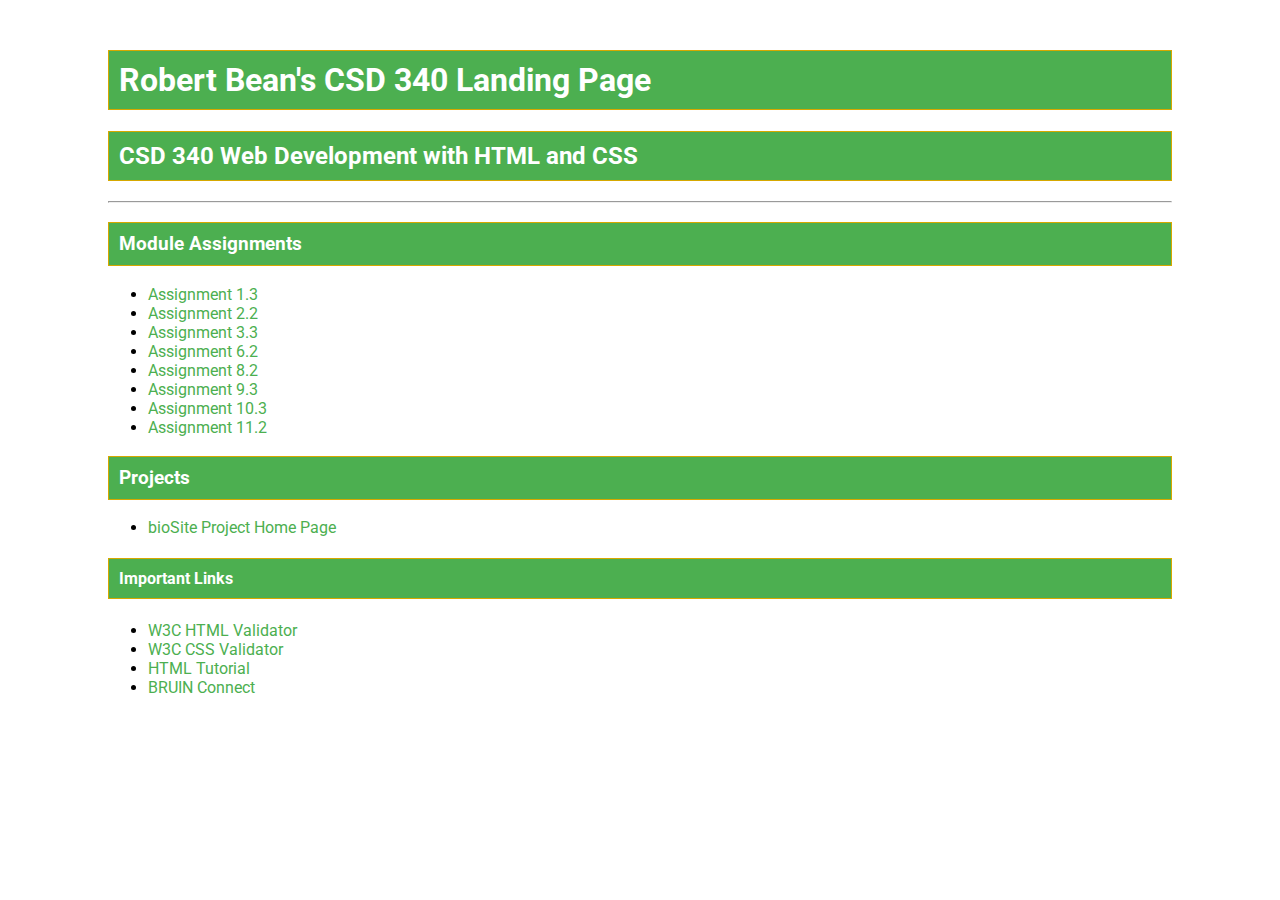
<file: index.html>
<!DOCTYPE html>
<html lang="en">
<head>
    <meta name="description" content="Assignment 3.2 Documentation">
    <meta name="author" content="Robert Bean">
    <meta name="keywords" content="HTML, CSS, CSD 340, Web Development">
    <meta name="robots" content="nofollow">
    <link rel="stylesheet" href="site.css">
    <title>Robert Bean CSD 340 Landing Page</title>
</head>
<body>
    <div id="container">
        <h1>Robert Bean's CSD 340 Landing Page</h1>
        <h2>CSD 340 Web Development with HTML and CSS</h2>
        <hr>
        <h3>Module Assignments</h3>
        <ul>
            <li><a href="module-1/Bean_Mod1_3.html">Assignment 1.3</a></li>
            <li><a href="module-2/Bean_Mod2_2.html">Assignment 2.2</a></li>
            <li><a href="module-3/Bean_Mod3_3.html">Assignment 3.3</a></li>
			<li><a href="module-6/Bean_Mod6_2.html">Assignment 6.2</a></li>
			<li><a href="module-8/Bean_Mod8_2.html">Assignment 8.2</a></li>
			<li><a href="module-9/Bean_Mod9_3.html">Assignment 9.3</a></li>
			<li><a href="module-10/Bean_Mod10_3.html">Assignment 10.3</a></li>
			<li><a href="module-11/Bean_Mod11_2.html">Assignment 11.2</a></li>
        </ul>
        <h3>Projects</h3>
        <ul>
            <li><a href="biosite/bioSite_Home.html">bioSite Project Home Page</a></li>
        </ul>
        <h4>Important Links</h4>
        <ul>
            <li><a href="https://validator.w3.org/">W3C HTML Validator</a></li>
            <li><a href="http://jigsaw.w3.org/css-validator/">W3C CSS Validator</a></li>
            <li><a href="https://www.w3schools.com/html/">HTML Tutorial</a></li>
            <li><a href="https://bruinconnect.bellevue.edu/">BRUIN Connect</a></li>
        </ul>
    </div>
</body>
</html>
</file>
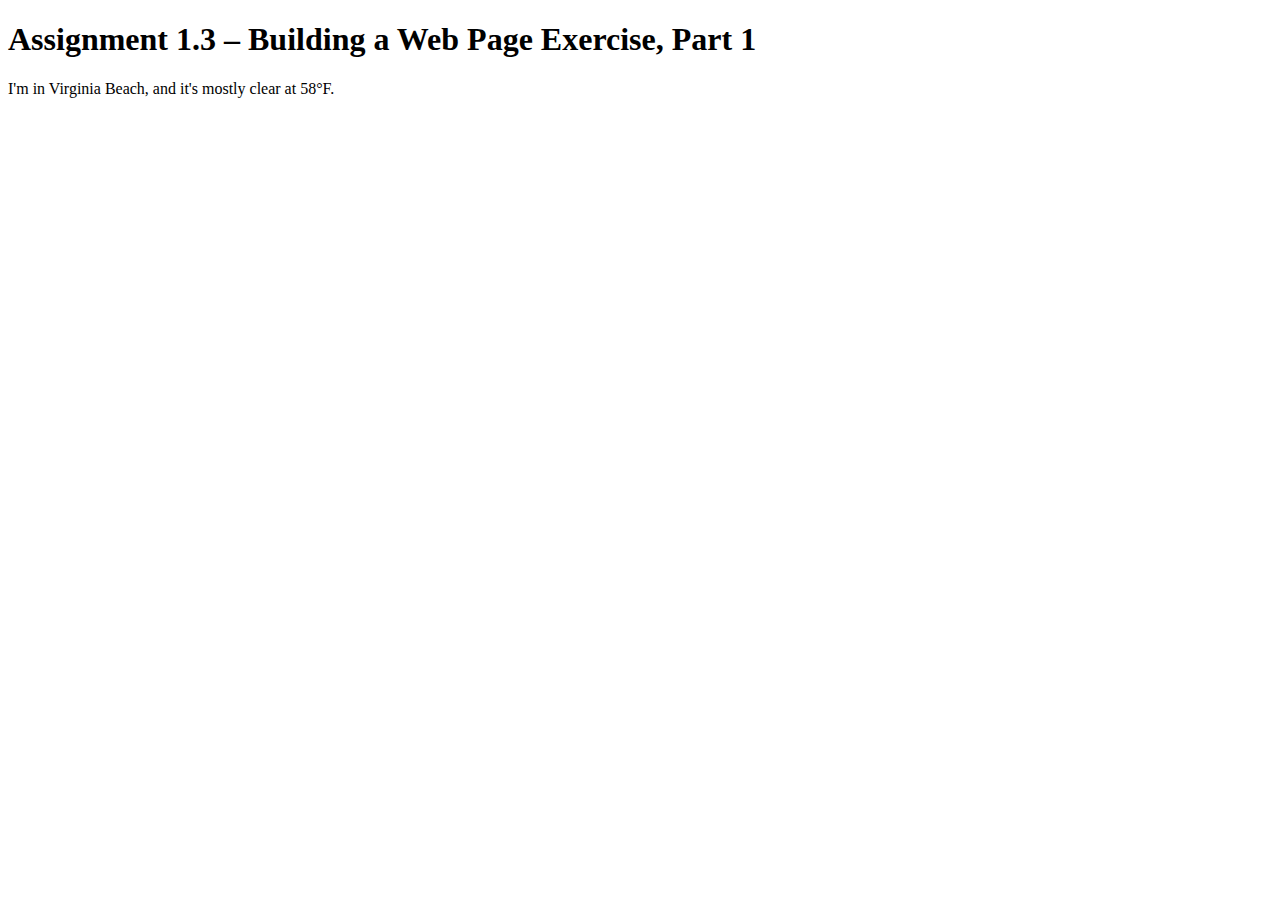
<file: module-1/bean_Mod1_3.html>
<!DOCTYPE html>
<html lang="en">
<head>
    <title>CSD 340 Web Development with HTML and CSS</title>
</head>
<body>
    <h1>Assignment 1.3 – Building a Web Page Exercise, Part 1</h1>
    <p>I'm in Virginia Beach, and it's mostly clear at 58°F.</p>
</body>
</html>
</file>
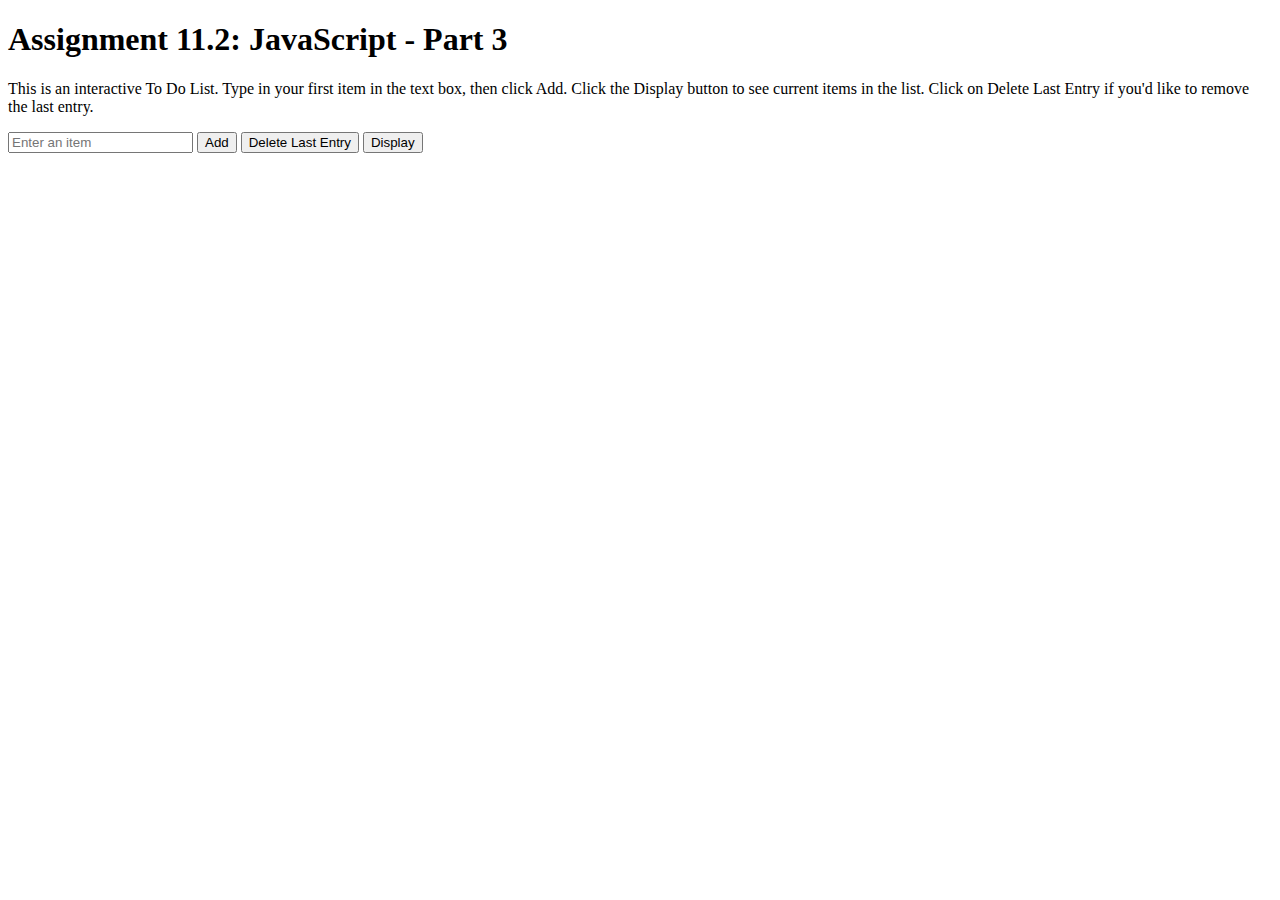
<file: module-11/Bean_Mod11_2.html>
<!DOCTYPE html>
<html lang="en">
<head>
   <meta name="description" content="Assignment 11.2 Documentation">
   <meta name="author" content="Robert Dylan Bean">
   <meta name="keywords" content="HTML, CSS, CSD 340, Web Development">
   <meta name="robots" content="nofollow">
   <title>CSD 340 Web Development with HTML and CSS</title>
   <script>
     let itemArray = [];
     
     function addItem() {
         const item = document.getElementById("itemInput").value;
         if (item) {
             itemArray.push(item);
             alert(`This page says:\nItem: ${item} Added as Item ${itemArray.length}`);
             document.getElementById("itemInput").value = "";
         } else {
             alert("Please enter an item.");
         }
     }
     
     function deleteLastItem() {
         if (itemArray.length > 0) {
             const removedItem = itemArray.pop();
             alert(`This page says:\nItem: ${removedItem} Deleted as Item ${itemArray.length + 1}`);
             displayItems();
         } else {
             alert("No items to delete.");
         }
     }
     
     function displayItems() {
         const itemListElement = document.getElementById("itemList");
         
         if (itemArray.length > 0) {
             let displayText = "";
             itemArray.forEach((item, index) => {
                 displayText += `${index + 1}. ${item}<br>`;
             });
             itemListElement.innerHTML = displayText;
         } else {
             itemListElement.innerHTML = "No items to display.";
         }
     }
   </script>
</head>
<body>
   <h1>Assignment 11.2: JavaScript - Part 3</h1>
   <p>This is an interactive To Do List. Type in your first item in the text box, then click Add. Click the Display button to see current items in the list. Click on Delete Last Entry if you'd like to remove the last entry.</p>
   
   <input type="text" id="itemInput" placeholder="Enter an item">
   <button onclick="addItem()">Add</button>
   <button onclick="deleteLastItem()">Delete Last Entry</button>
   <button onclick="displayItems()">Display</button>
   
   <div id="itemList"></div>
</body>
</html>
</file>
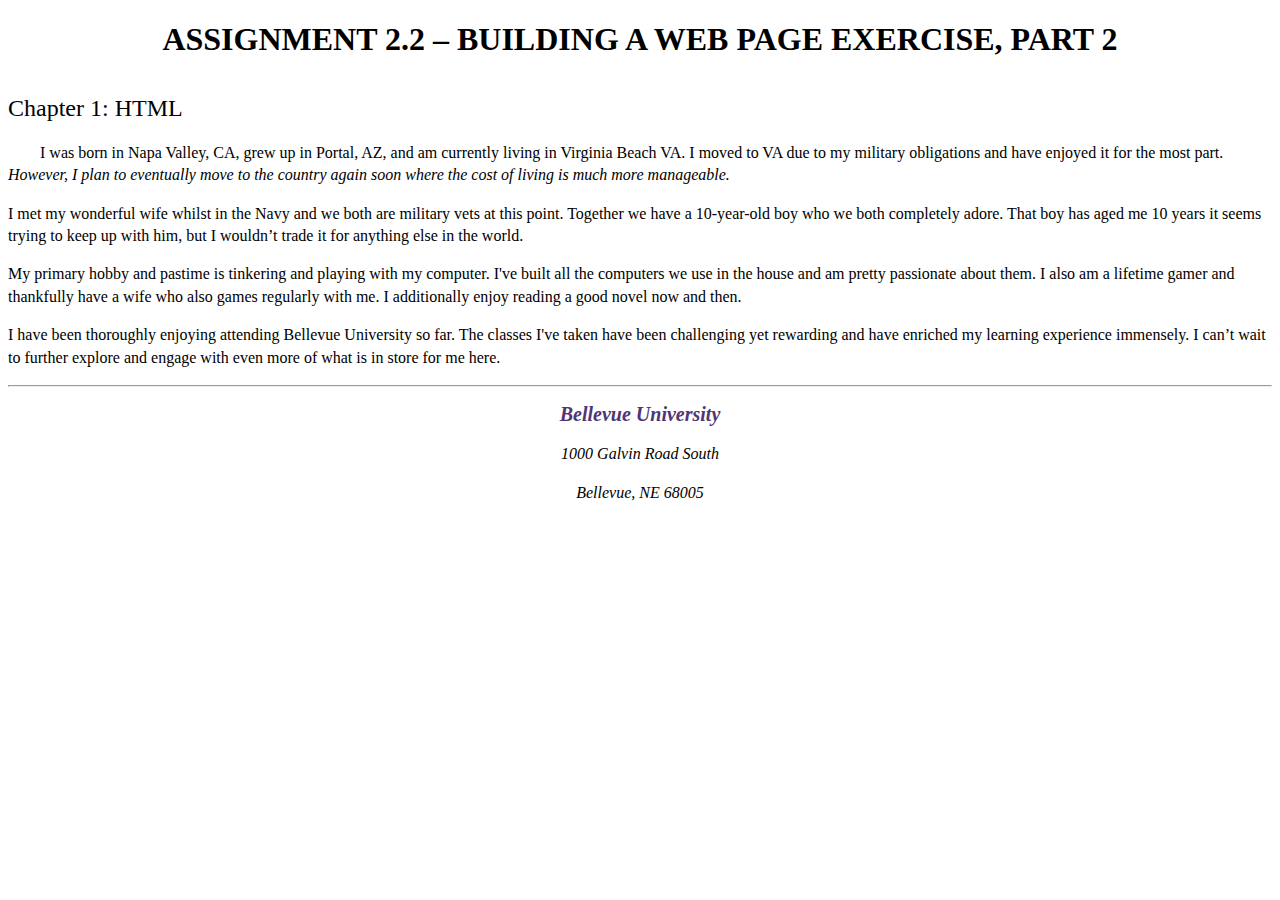
<file: module-2/bean_Mod2_2.html>
<!DOCTYPE html>
<html lang="en">
<head>
    <meta name="description" content="Assignment 2.2 Documentation">
    <meta name="author" content="Robert Dylan Bean">
    <meta name="keywords" content="HTML, CSS, CSD 340, Web Development">
    <meta name="robots" content="nofollow">
    <link rel="stylesheet" href="bean_Mod2_2.css">
    <title>CSD 340 Development with HTML and CSS</title>
</head>
<body>
    <div id="container">
        <h1>Assignment 2.2 – Building a Web Page Exercise, Part 2</h1>
        <h2>Chapter 1: HTML</h2>

        <p class="intro">I was born in Napa Valley, CA, grew up in Portal, AZ, and am currently living in Virginia Beach VA. I moved to VA due to my military obligations and have enjoyed it for the most part. <span class="sentence">However, I plan to eventually move to the country again soon where the cost of living is much more manageable.</span></p>

        <p>I met my wonderful wife whilst in the Navy and we both are military vets at this point. Together we have a 10-year-old boy who we both completely adore. That boy has aged me 10 years it seems trying to keep up with him, but I wouldn’t trade it for anything else in the world.</p>

        <p>My primary hobby and pastime is tinkering and playing with my computer. I've built all the computers we use in the house and am pretty passionate about them. I also am a lifetime gamer and thankfully have a wife who also games regularly with me. I additionally enjoy reading a good novel now and then.</p>

        <p>I have been thoroughly enjoying attending Bellevue University so far. The classes I've taken have been challenging yet rewarding and have enriched my learning experience immensely. I can’t wait to further explore and engage with even more of what is in store for me here.</p>

        <hr />

        <address>
            <p><a href="https://www.bellevue.edu">Bellevue University</a></p>
            <p>1000 Galvin Road South</p>
            <p>Bellevue, NE 68005</p>
        </address>
    </div>
</body>
</html>
</file>
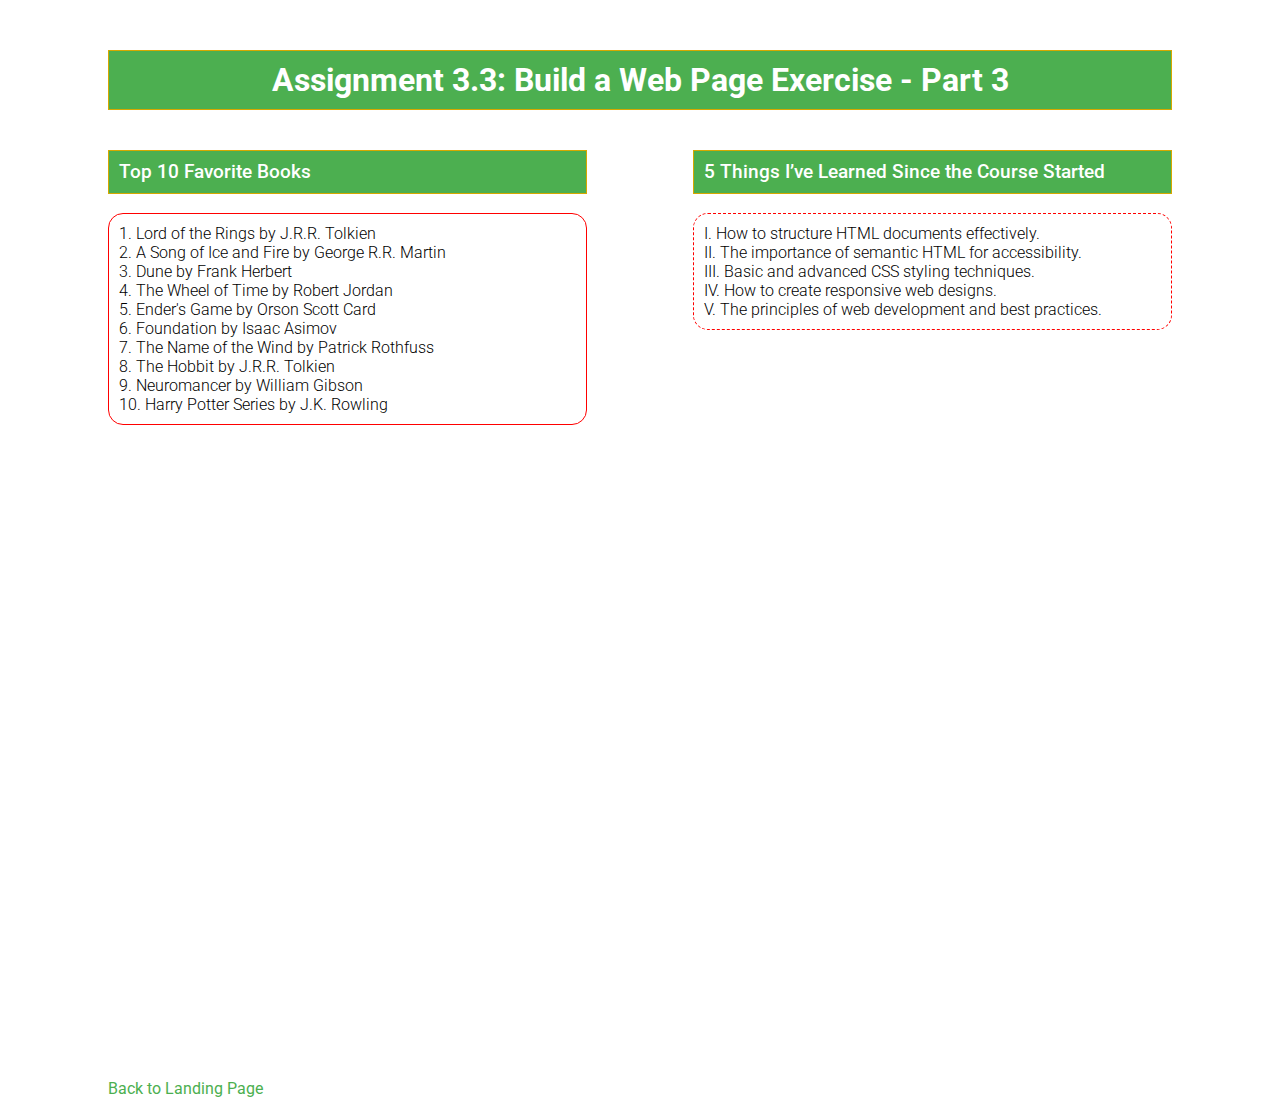
<file: module-3/Bean_Mod3_3.html>
<!DOCTYPE html>
<html lang="en">
<head>
    <meta name="description" content="Assignment 3.3 Documentation">
    <meta name="author" content="Robert Bean">
    <meta name="keywords" content="HTML, CSS, CSD 340, Web Development">
    <meta name="robots" content="nofollow">
    <link rel="stylesheet" href="Bean_Mod3_3.css">
    <title>CSD 340 Web Development with HTML and CSS</title>
</head>
<body>
    <div id="container">
        <h1>Assignment 3.3: Build a Web Page Exercise - Part 3</h1>
        <div class="flex-container">
            <div>
                <h3>Top 10 Favorite Books</h3>
                <ol>
                    <li>Lord of the Rings by J.R.R. Tolkien</li>
                    <li>A Song of Ice and Fire by George R.R. Martin</li>
                    <li>Dune by Frank Herbert</li>
                    <li>The Wheel of Time by Robert Jordan</li>
                    <li>Ender's Game by Orson Scott Card</li>
                    <li>Foundation by Isaac Asimov</li>
                    <li>The Name of the Wind by Patrick Rothfuss</li>
                    <li>The Hobbit by J.R.R. Tolkien</li>
                    <li>Neuromancer by William Gibson</li>
                    <li>Harry Potter Series by J.K. Rowling</li>
                </ol>
            </div>
            <div>
                <h3>5 Things I’ve Learned Since the Course Started</h3>
                <ul>
                    <li>How to structure HTML documents effectively.</li>
                    <li>The importance of semantic HTML for accessibility.</li>
                    <li>Basic and advanced CSS styling techniques.</li>
                    <li>How to create responsive web designs.</li>
                    <li>The principles of web development and best practices.</li>
                </ul>
            </div>
        </div>
        <div class="full-width">
            <a href="index.html">Back to Landing Page</a>
        </div>
    </div>
</body>
</html>
</file>
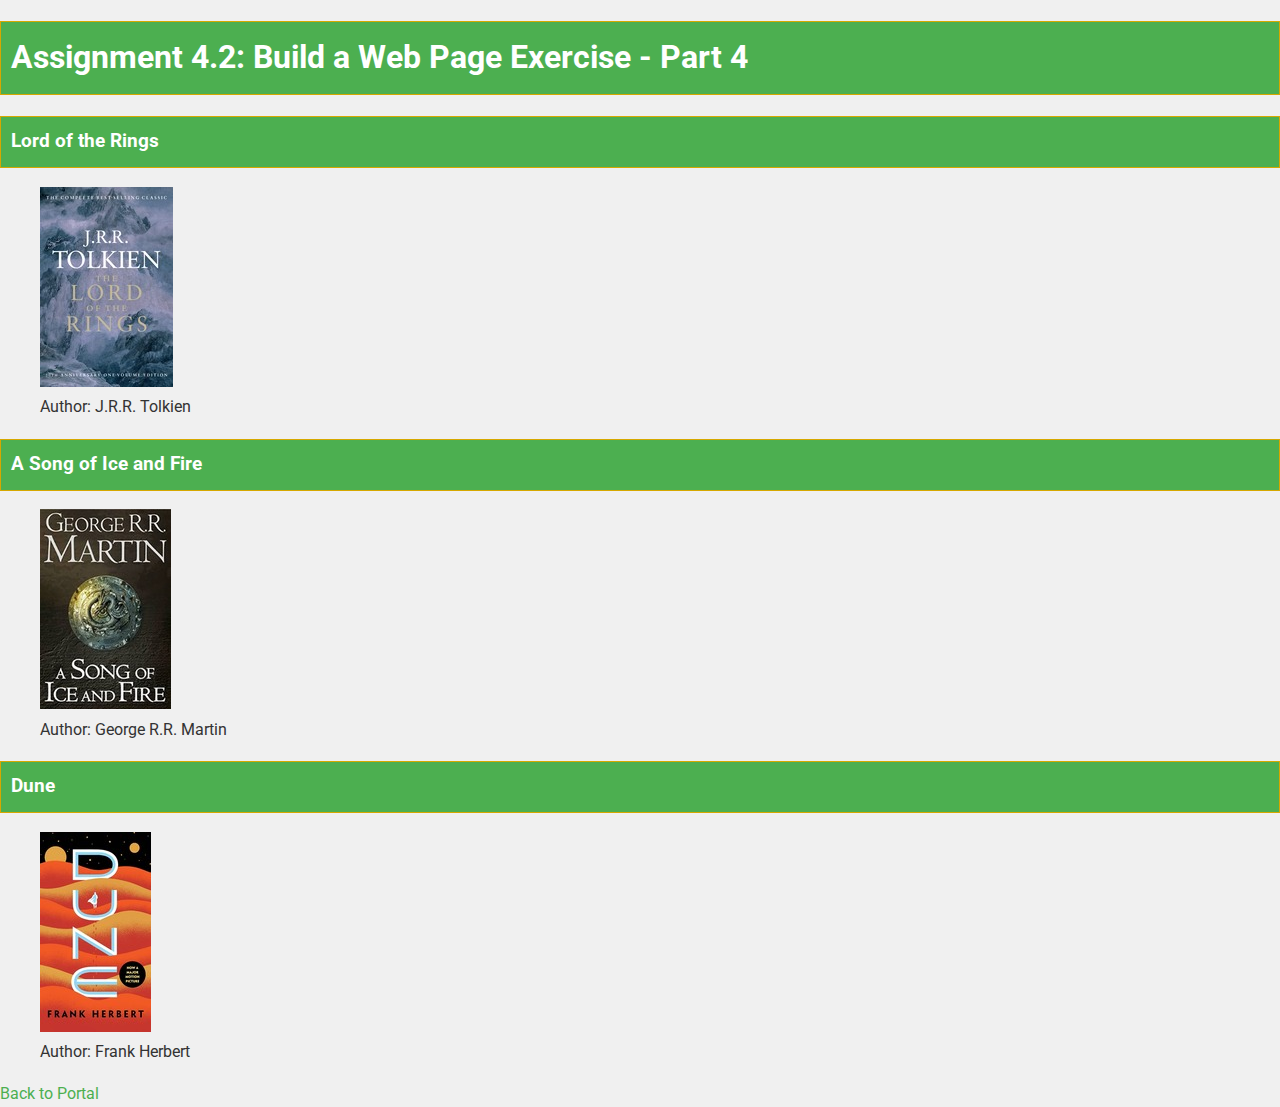
<file: module-4/Bean_Mod4_2.html>
<!DOCTYPE html>
<html lang="en">
<head>
    <meta name="description" content="Assignment 4.2 Documentation">
    <meta name="author" content="Robert Dylan Bean">
    <meta name="keywords" content="HTML, CSS, CSD 340, Web Development">
    <meta name="robots" content="nofollow">
    <link rel="stylesheet" href="Bean_Mod4_2.css">
    <title>CSD 340 Web Development with HTML and CSS</title>

</head>
<body>
    <div id="container">
        <h1>Assignment 4.2: Build a Web Page Exercise - Part 4</h1>
        <div id="image-gallery">
            <div>
                <h3>Lord of the Rings</h3>
                <figure>
                    <img src="images/book1.jpg">
                    <figcaption>Author: J.R.R. Tolkien</figcaption>
                </figure>
            </div>
            <div>
                <h3>A Song of Ice and Fire</h3>
                <figure>
                    <img src="images/book2.jpg">
                    <figcaption>Author: George R.R. Martin</figcaption>
                </figure>
            </div>
            <div>
                <h3>Dune</h3>
                <figure>
                    <img src="images/book3.jpg">
                    <figcaption>Author: Frank Herbert</figcaption>
                </figure>
            </div>
        </div>
        <a href="index.html">Back to Portal</a>
    </div>
</body>
</html>
</file>
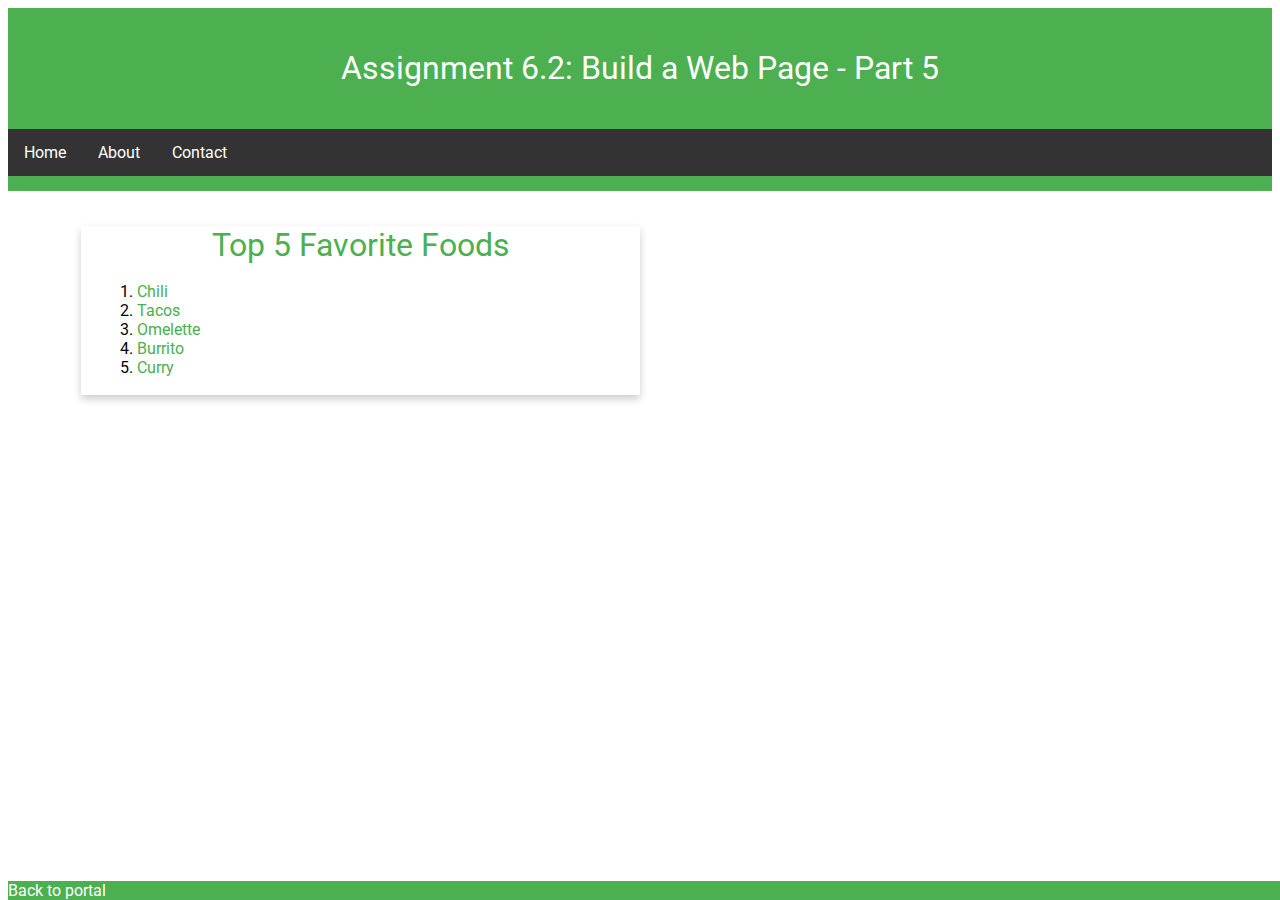
<file: module-6/Bean_Mod6_2.html>
<!DOCTYPE html>
<html lang="en">
<head>
    <meta name="description" content="Assignment 6.2 Documentation">
    <meta name="author" content="Robert Bean">
    <meta name="keywords" content="HTML, CSS, CSD 340, Web Development">
    <meta name="robots" content="nofollow">
    <link rel="stylesheet" href="Bean_Mod6_2.css">
    <title>CSD 340 Web Development with HTML and CSS</title>
</head>
<body>
    <header>
        <h1>Assignment 6.2: Build a Web Page - Part 5</h1>
    </header>
    <div id="navbar">
        <a href="#">Home</a>
        <a href="#">About</a>
        <a href="#">Contact</a>
    </div>
    <div id="container">
        <div class="card">
            <div class="card-title">Top 5 Favorite Foods</div>
            <div class="card-content">
                <ol>
                    <li><a href="https://www.spendwithpennies.com/the-best-chili-recipe/" target="_blank">Chili</a></li>
                    <li><a href="https://feelgoodfoodie.net/recipe/ground-beef-tacos-napa-cabbage-guacamole/" target="_blank">Tacos</a></li>
                    <li><a href="https://joyfoodsunshine.com/omelette-recipe/" target="_blank">Omelette</a></li>
                    <li><a href="https://www.recipetineats.com/beef-burritos/" target="_blank">Burrito</a></li>
                    <li><a href="https://www.allrecipes.com/recipe/46822/indian-chicken-curry-ii/" target="_blank">Curry</a></li>
                </ol>
            </div>
        </div>
    </div>
    <footer>
        <a href="index.html">Back to portal</a>
    </footer>
</body>
</html>
</file>
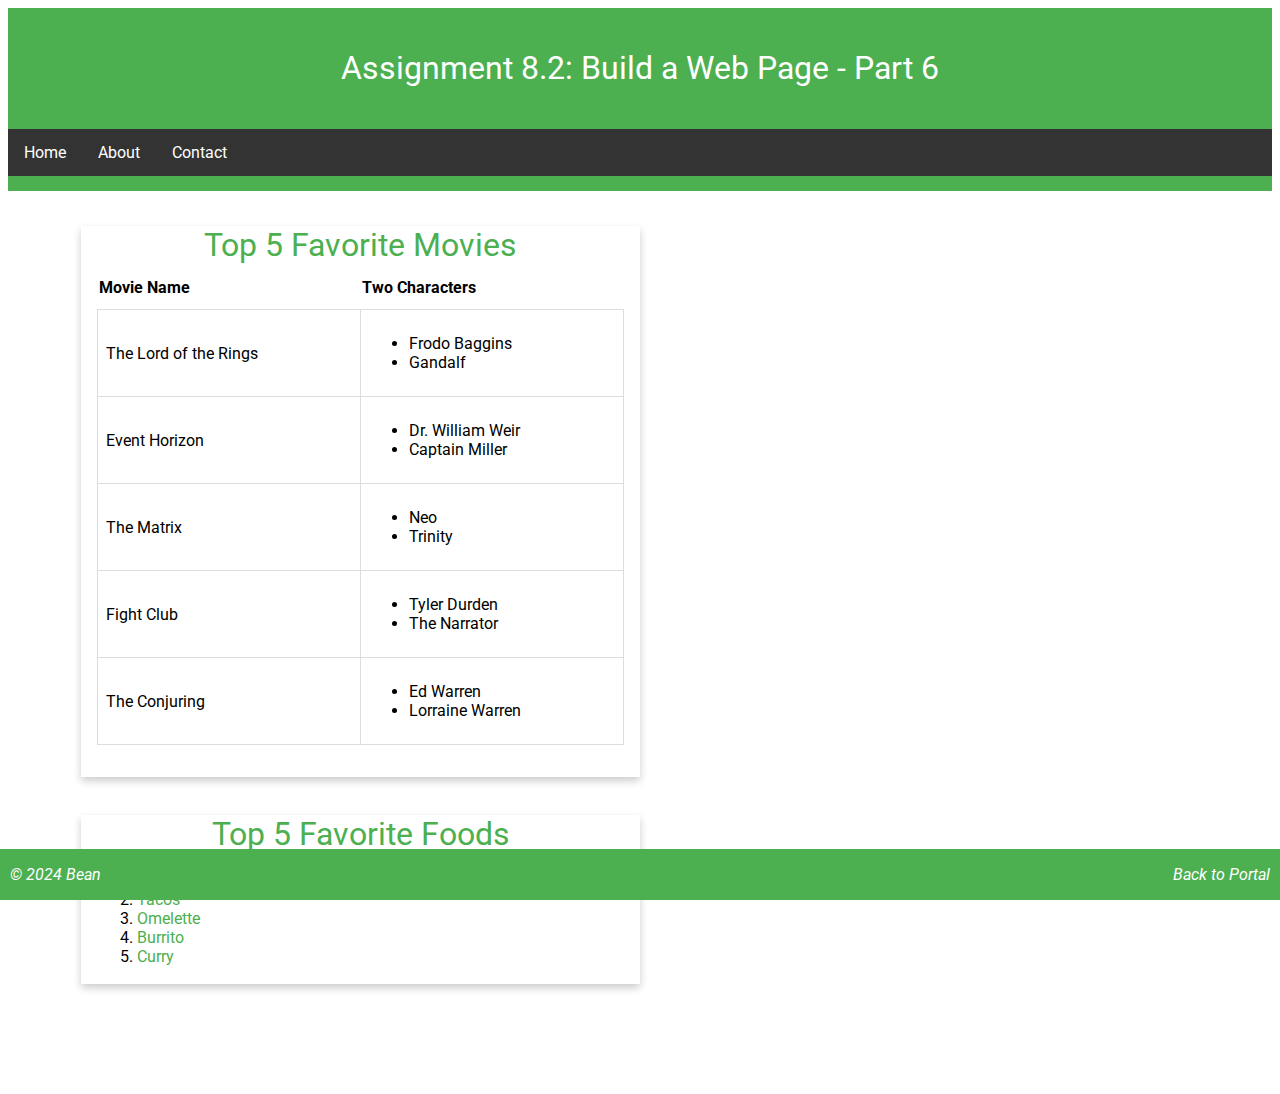
<file: module-8/Bean_Mod8_2.html>
<!DOCTYPE html>
<html lang="en">
<head>
    <meta name="description" content="Assignment 8.2 Documentation">
    <meta name="author" content="Robert Bean">
    <meta name="keywords" content="HTML, CSS, CSD 340, Web Development">
    <meta name="robots" content="nofollow">
    <link rel="stylesheet" href="Bean_Mod8_2.css">
    <title>CSD 340 Web Development with HTML and CSS</title>
</head>
<body>
    <header>
        <h1>Assignment 8.2: Build a Web Page - Part 6</h1>
    </header>
    <div id="navbar">
        <a href="#">Home</a>
        <a href="#">About</a>
        <a href="#">Contact</a>
    </div>
    <div id="container">
        <div class="card">
            <div class="card-title">Top 5 Favorite Movies</div>
            <div class="card-content">
                <table id="movies">
                    <thead>
                        <tr>
                            <th>Movie Name</th>
                            <th>Two Characters</th>
                        </tr>
                    </thead>
                    <tbody>
                        <tr>
                            <td>The Lord of the Rings</td>
                            <td>
                                <ul>
                                    <li>Frodo Baggins</li>
                                    <li>Gandalf</li>
                                </ul>
                            </td>
                        </tr>
                        <tr>
                            <td>Event Horizon</td>
                            <td>
                                <ul>
                                    <li>Dr. William Weir</li>
                                    <li>Captain Miller</li>
                                </ul>
                            </td>
                        </tr>
                        <tr>
                            <td>The Matrix</td>
                            <td>
                                <ul>
                                    <li>Neo</li>
                                    <li>Trinity</li>
                                </ul>
                            </td>
                        </tr>
                        <tr>
                            <td>Fight Club</td>
                            <td>
                                <ul>
                                    <li>Tyler Durden</li>
                                    <li>The Narrator</li>
                                </ul>
                            </td>
                        </tr>
                        <tr>
                            <td>The Conjuring</td>
                            <td>
                                <ul>
                                    <li>Ed Warren</li>
                                    <li>Lorraine Warren</li>
                                </ul>
                            </td>
                        </tr>
                    </tbody>
                </table>
            </div>
        </div>
        <br><br>
        <div class="card">
            <div class="card-title">Top 5 Favorite Foods</div>
            <div class="card-content">
                <ol>
                    <li><a href="https://www.spendwithpennies.com/the-best-chili-recipe/" target="_blank">Chili</a></li>
                    <li><a href="https://feelgoodfoodie.net/recipe/ground-beef-tacos-napa-cabbage-guacamole/" target="_blank">Tacos</a></li>
                    <li><a href="https://joyfoodsunshine.com/omelette-recipe/" target="_blank">Omelette</a></li>
                    <li><a href="https://www.recipetineats.com/beef-burritos/" target="_blank">Burrito</a></li>
                    <li><a href="https://www.allrecipes.com/recipe/46822/indian-chicken-curry-ii/" target="_blank">Curry</a></li>
                </ol>
            </div>
        </div>
    </div>
    <footer>
        <p>&copy; 2024 Bean</p>
        <p class="footer-link"><a href="index.html">Back to Portal</a></p>
    </footer>
</body>
</html>
</file>
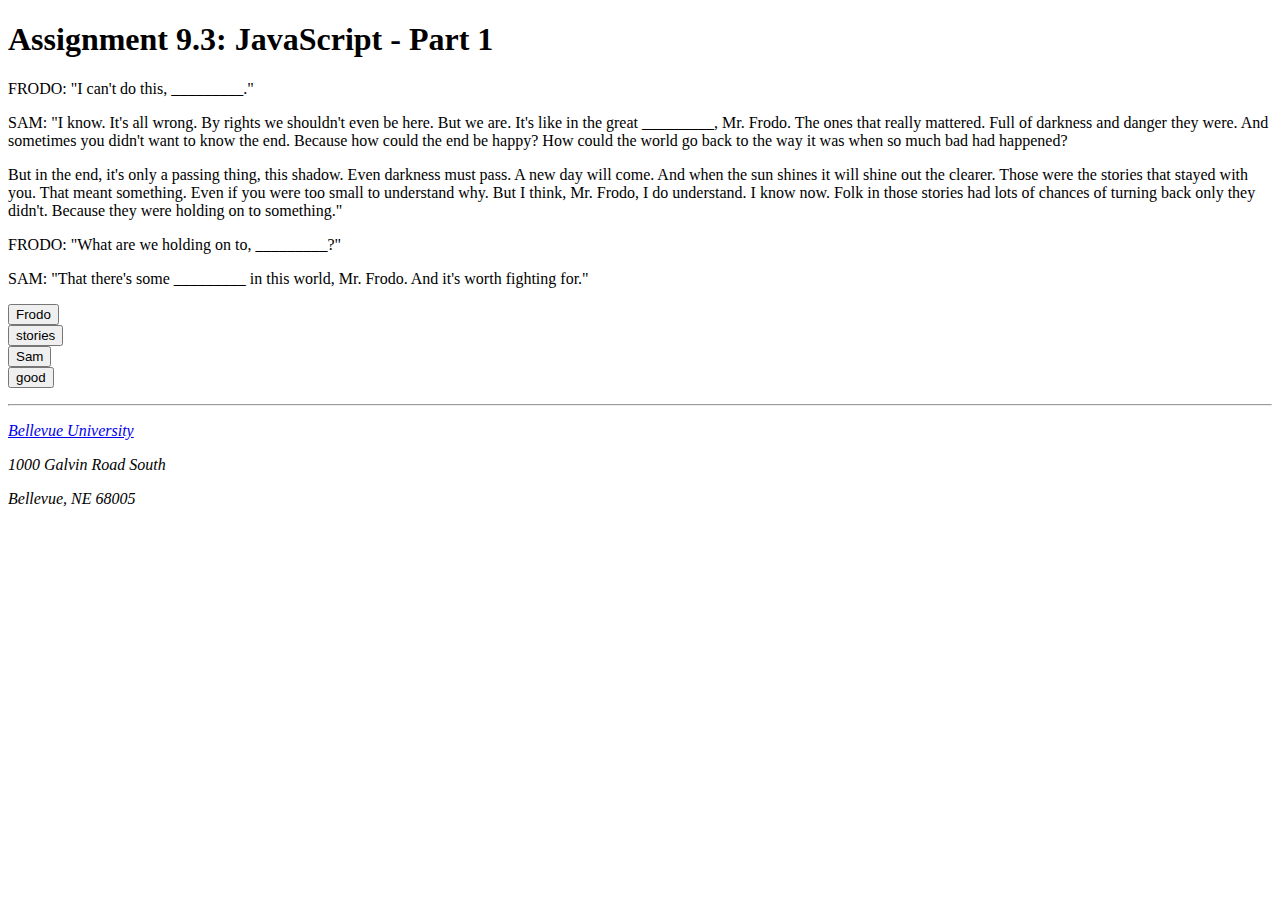
<file: module-9/Bean_Mod9_3.html>
<!DOCTYPE html>
<html lang="en">
<!--
      Professor John Woods
       Assignment 9.3
-->
<head>
    <meta name="description" content="Assignment 9.3 Documentation">
    <meta name="author" content="Robert Dylan Bean">
    <meta name="keywords" content="HTML, CSS, CSD 340, Web Development">
    <meta name="robots" content="nofollow">
    <title>CSD 340 Web Development with HTML and CSS</title>
    <script>
        var firstVariableValue = "Frodo";
        var secondVariableValue = "Sam";
        var thirdVariableValue = "stories";
        var fourthVariableValue = "good";
    </script>
</head>
<body>
    <div id="container">
        <h1>Assignment 9.3: JavaScript - Part 1</h1>

        <p>FRODO: "I can't do this, <span id="Frodo">_________</span>."
        <p>SAM: "I know. It's all wrong. By rights we shouldn't even be here. But we are. It's like in the great <span id="stories">_________</span>, Mr. Frodo. The ones that really mattered. Full of darkness and danger they were. And sometimes you didn't want to know the end. Because how could the end be happy? How could the world go back to the way it was when so much bad had happened?</p>
        <p>But in the end, it's only a passing thing, this shadow. Even darkness must pass. A new day will come. And when the sun shines it will shine out the clearer. Those were the stories that stayed with you. That meant something. Even if you were too small to understand why. But I think, Mr. Frodo, I do understand. I know now. Folk in those stories had lots of chances of turning back only they didn't. Because they were holding on to something."</p>
        <p>FRODO: "What are we holding on to, <span id="Sam">_________</span>?"</p>
        <p>SAM: "That there's some <span id="good">_________</span> in this world, Mr. Frodo. And it's worth fighting for."</p>
        
        <p>
            <button type="button" onclick="document.getElementById('Frodo').innerHTML = firstVariableValue">Frodo</button><br />
            <button type="button" onclick="document.getElementById('stories').innerHTML = thirdVariableValue">stories</button><br />
            <button type="button" onclick="document.getElementById('Sam').innerHTML = secondVariableValue">Sam</button><br />
            <button type="button" onclick="document.getElementById('good').innerHTML = fourthVariableValue">good</button><br />
        </p>

        <hr />

        <address>
            <p><a href="https://www.bellevue.edu">Bellevue University</a></p>
            <p>1000 Galvin Road South</p>
            <p>Bellevue, NE 68005</p>
        </address>
    </div>
</body>
</html>
</file>
<file: site.css>
@import url('https://fonts.googleapis.com/css2?family=Roboto:wght@400;700&display=swap');

body {
    font-family: 'Roboto', sans-serif;
}

#container {
    margin-top: 50px;
    margin-left: 100px;
    margin-right: 100px;
}

h1, h2, h3, h4 {
    background-color: #4CAF50;
    color: white;
    border: 1px solid #D6A800;
    padding: 10px;
}

a {
    color: #4CAF50;
    text-decoration: none;
}

a:hover {
    color: #388E3C;
}

a:visited {
    color: #2E7D32;
}
</file>
<file: module-2/bean_Mod2_2.css>
html, body {
    font-size: 16px;
}

p {
    font-weight: 400;
    line-height: 1.4em;
}

h1 {
    font-weight: 700;
    text-transform: uppercase;
    text-align: center;
}

h2 {
    font-weight: 500;
    text-align: left;
    padding-top: 15px;
}

#container address {
    text-align: center;
}

#container address a {
    font-weight: bold;
    font-size: 1.25em;
    color: #4F3674;
    text-decoration: none;
}

#container address a:hover {
    text-decoration: underline;
    background-color: #D6A800;
}

#container address a:visited {
    color: #4F3674;
}

.intro {
    text-indent: 2em;
}

.sentence {
    font-style: italic;
}
</file>
<file: module-3/Bean_Mod3_3.css>
@import url('https://fonts.googleapis.com/css2?family=Roboto:wght@400;700&display=swap');

body {
    font-family: 'Roboto', sans-serif;
}

#container {
    margin-top: 50px;
    margin-left: 100px;
    margin-right: 100px;
}

h1 {
    text-align: center;
    background-color: #4CAF50;
    color: white;
    border: 1px solid #D6A800;
    padding: 10px;
}

div.flex-container {
    display: flex;
    justify-content: space-between;
}

div.flex-container > div {
    width: 45%;
}

div.full-width {
    width: 100%;
    margin-top: 60%;
    float: right;
    margin-bottom: 20px;
}

h3 {
    font-weight: 500;
    background-color: #4CAF50;
    color: white;
    border: 1px solid #D6A800;
    padding: 10px;
}

ol {
    border: 1px solid red;
    border-radius: 15px;
    padding: 10px;
    list-style: decimal inside;
    font-weight: 300;
}

ul {
    border: 1px dashed red;
    border-radius: 15px;
    padding: 10px;
    list-style: upper-roman inside;
    font-weight: 300;
}

a {
    color: #4CAF50;
    text-decoration: none;
}

a:hover {
    text-decoration: underline;
}

a:visited {
    color: #2E7D32;
}
</file>
<file: module-4/Bean_Mod4_2.css>
@import url('https://fonts.googleapis.com/css2?family=Roboto:wght@400;700&display=swap');

body {
    font-family: 'Roboto', sans-serif;
    background-color: #F0F0F0;
    color: #333;
    margin: 0;
    padding: 0;
    line-height: 1.6;
}

header, main, footer {
    max-width: 1200px;
    margin: 0 auto;
    padding: 20px;
}

h1, h2, h3, h4 {
    background-color: #4CAF50;
    color: white;
    padding: 10px;
    border: 1px solid #D6A800;
}

a {
    color: #4CAF50;
    text-decoration: none;
}

a:hover {
    color: #388E3C;
}

a:visited {
    color: #2E7D32;
}

.hero {
    padding: 40px;
    background-color: #003366;
    color: white;
    text-align: center;
}

.btn-primary {
    background-color: #3399FF;
    color: #FFF;
    padding: 10px 20px;
    border: none;
    border-radius: 5px;
    cursor: pointer;
}

.btn-secondary {
    background-color: #4CAF50;
    color: #FFF;
    padding: 10px 20px;
    border: none;
    border-radius: 5px;
    cursor: pointer;
}
</file>
<file: module-6/Bean_Mod6_2.css>
@import url('https://fonts.googleapis.com/css2?family=Roboto:wght@400;700&display=swap');

body {
    font-family: 'Roboto', sans-serif;
}

#container {
    margin-top: 2%;
    margin-left: 5%;
    margin-right: 5%;
    padding: 10px;
}

header {
    background-color: #4CAF50;
    color: white;
    padding: 20px;
    text-align: center;
}

h1 {
    font-weight: 400;

}

#navbar {
    overflow: hidden;
    background-color: #333;
    border-bottom: 15px solid #4CAF50;
}

#navbar a {
    float: left;
    display: block;
    color: white;
    text-align: center;
    padding: 14px 16px;
    text-decoration: none;
}

#navbar a:hover {
    background-color: #ddd;
    color: black;
}

.card {
    box-shadow: 0 4px 8px 0 rgba(0, 0, 0, 0.2);
    transition: 0.3s;
    width: 50%;
}

.card-title {
    text-align: center;
    font-size: 2em;
    color: #4CAF50;
    font-weight: 400;
}

.card-content {
    padding: 2px 16px;
}

.card:hover {
    box-shadow: 0 8px 16px 0 rgba(0, 0, 0, 0.2);
}

footer {
    background-color: #4CAF50;
    position: absolute;
    bottom: 0;
    width: 100%;
}

footer p {
    color: white;
    font-weight: 400;
    float: right;
    padding-right: 10px;
    font-style: italic;
}

footer a {
    text-decoration: none;
    color: white;
}

footer a:hover {
    text-decoration: underline;
}

a {
    color: #4CAF50;
    text-decoration: none;
}

a:hover {
    color: #388E3C;
}

a:visited {
    color: #2E7D32;
}
</file>
<file: module-8/Bean_Mod8_2.css>
@import url('https://fonts.googleapis.com/css2?family=Roboto:wght@400;700&display=swap');

body {
    font-family: 'Roboto', sans-serif;
}

#container {
    margin: 2% 5% 100px 5%;
    padding: 10px;
}

header {
    background-color: #4CAF50;
    color: white;
    padding: 20px;
    text-align: center;
}

h1 {
    font-weight: 400;
}

#navbar {
    overflow: hidden;
    background-color: #333;
    border-bottom: 15px solid #4CAF50;
}

#navbar a {
    float: left;
    display: block;
    color: white;
    text-align: center;
    padding: 14px 16px;
    text-decoration: none;
}

#navbar a:hover {
    background-color: #ddd;
    color: black;
}

.card {
    box-shadow: 0 4px 8px 0 rgba(0, 0, 0, 0.2);
    transition: 0.3s;
    width: 50%;
}

.card-title {
    text-align: center;
    font-size: 2em;
    color: #4CAF50;
    font-weight: 400;
}

.card-content {
    padding: 2px 16px;
}

.card:hover {
    box-shadow: 0 8px 16px 0 rgba(0, 0, 0, 0.2);
}

#movies {
    border-collapse: collapse;
    width: 100%;
    margin-bottom: 30px;
}

#movies th {
    padding-top: 12px;
    padding-bottom: 12px;
    text-align: left;
}

#movies td {
    border: 1px solid #ddd;
    padding: 8px;
}

footer {
    background-color: #4CAF50;
    position: fixed;
    left: 0;
    bottom: 0;
    width: 100%;
}

footer p {
    color: white;
    font-weight: 400;
    float: left;
    padding-left: 10px;
    font-style: italic;
}

footer .footer-link {
    float: right;
    padding-right: 10px;
}

footer a {
    text-decoration: none;
    color: white;
}

footer a:hover {
    text-decoration: underline;
}

a {
    color: #4CAF50;
    text-decoration: none;
}

a:hover {
    color: #388E3C;
}

a:visited {
    color: #2E7D32;
}
</file>
